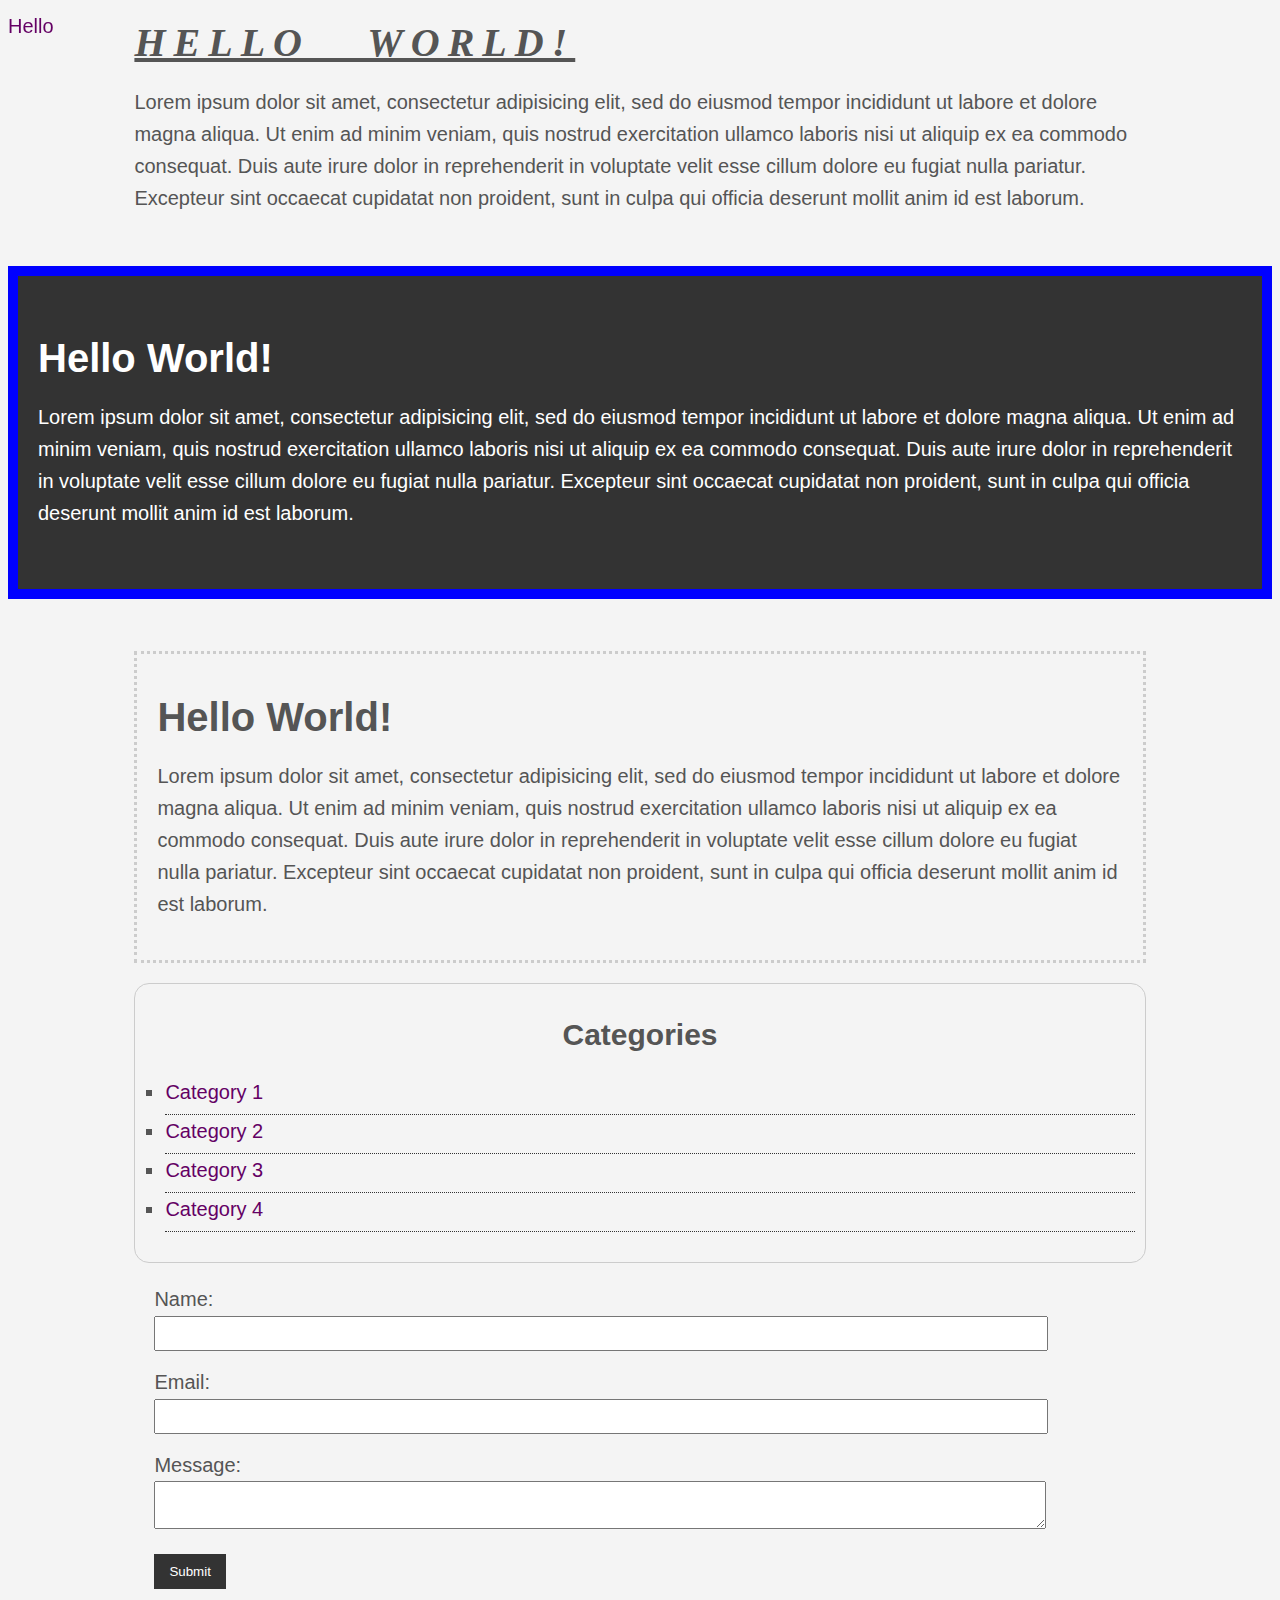
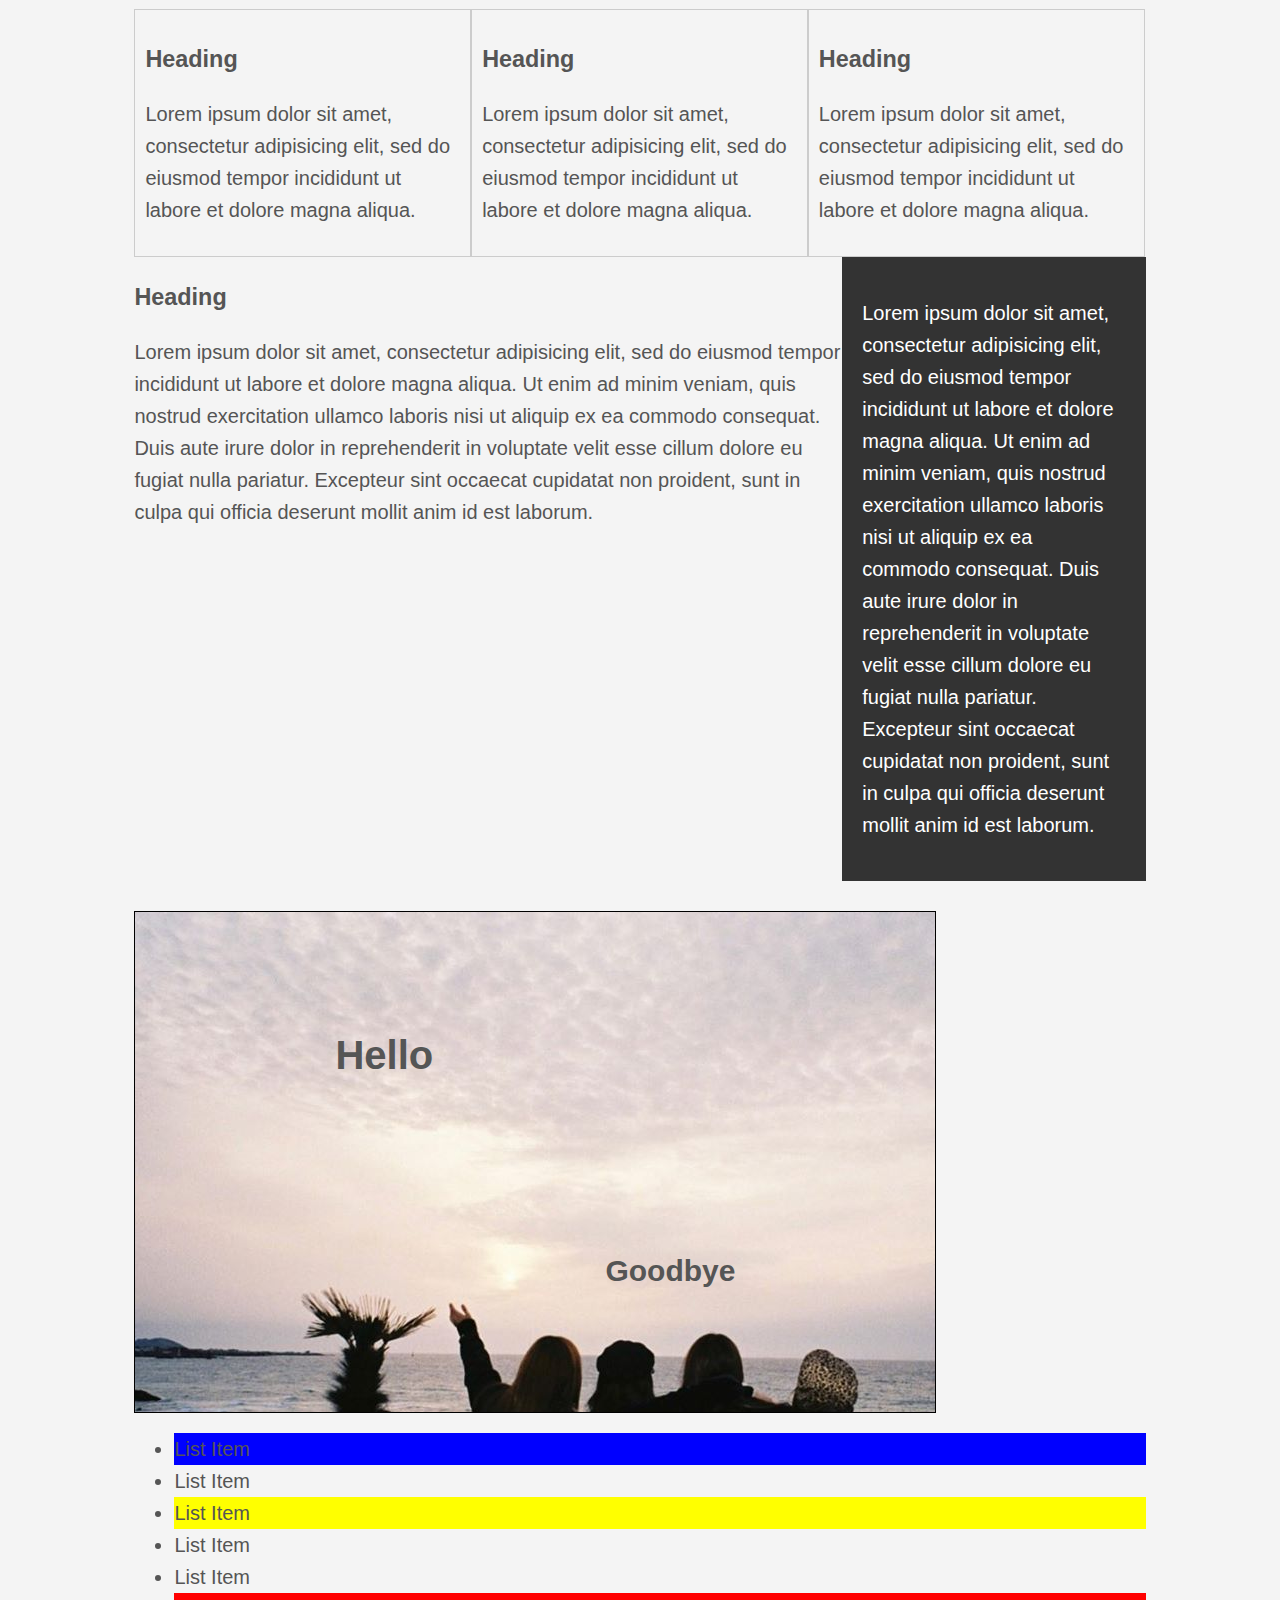
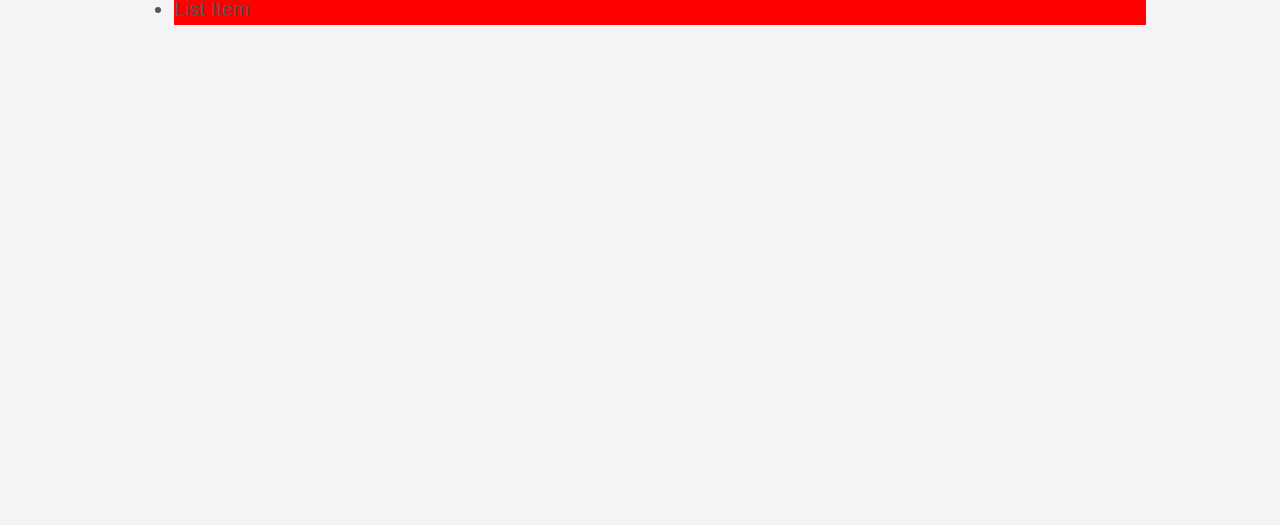
<file: cheatsheet/index.html>
<!DOCTYPE html>
<html>
  <head>
    <title>CSS Cheat Sheet</title>
    <link rel="stylesheet" type="text/css" href="css/style.css">
  </head>
  <body>
    <div class="container">
        <div class="box-1">
          <h1>Hello World!</h1>
          <p>Lorem ipsum dolor sit amet, consectetur adipisicing elit, sed do eiusmod tempor incididunt ut labore et dolore magna aliqua. Ut enim ad minim veniam, quis nostrud exercitation ullamco laboris nisi ut aliquip ex ea commodo consequat. Duis aute irure dolor in reprehenderit in voluptate velit esse cillum dolore eu fugiat nulla pariatur. Excepteur sint occaecat cupidatat non proident, sunt in culpa qui officia deserunt mollit anim id est laborum.</p>
        </div>
      </div>
      <br>
      <div class="box-2">
        <h1>Hello World!</h1>
          <p>Lorem ipsum dolor sit amet, consectetur adipisicing elit, sed do eiusmod tempor incididunt ut labore et dolore magna aliqua. Ut enim ad minim veniam, quis nostrud exercitation ullamco laboris nisi ut aliquip ex ea commodo consequat. Duis aute irure dolor in reprehenderit in voluptate velit esse cillum dolore eu fugiat nulla pariatur. Excepteur sint occaecat cupidatat non proident, sunt in culpa qui officia deserunt mollit anim id est laborum.</p>
      </div>
      <br>
      <div class="container">
        <div class="box-3">
          <h1>Hello World!</h1>
            <p>Lorem ipsum dolor sit amet, consectetur adipisicing elit, sed do eiusmod tempor incididunt ut labore et dolore magna aliqua. Ut enim ad minim veniam, quis nostrud exercitation ullamco laboris nisi ut aliquip ex ea commodo consequat. Duis aute irure dolor in reprehenderit in voluptate velit esse cillum dolore eu fugiat nulla pariatur. Excepteur sint occaecat cupidatat non proident, sunt in culpa qui officia deserunt mollit anim id est laborum.</p>
        </div>
      <div class="categories">
        <h2>Categories</h2>
          <ul>
            <li><a href="#">Category 1</a></li>
            <li><a href="#">Category 2</a></li>
            <li><a href="#">Category 3</a></li>
            <li><a href="#">Category 4</a></li>
          </ul>
      </div>
      <form class="myForm">
      <div class="form-group">
        <label>Name:</label>
        <input type="text" name="name">
      </div>
      <div class="form-group">
        <label>Email:</label>
        <input type="text" name="email">
      </div>
      <div class="form-group">
        <label>Message:</label>
        <textarea name="message"></textarea>
      </div>
      <input class="button" type="submit" name="" value="Submit">
    </form>

      <div class="block">
        <h3>Heading</h3>
        <p>Lorem ipsum dolor sit amet, consectetur adipisicing elit, sed do eiusmod tempor incididunt ut labore et dolore magna aliqua.</p>
      </div>
      <div class="block">
        <h3>Heading</h3>
        <p>Lorem ipsum dolor sit amet, consectetur adipisicing elit, sed do eiusmod tempor incididunt ut labore et dolore magna aliqua.</p>
      </div>
      <div class="block">
        <h3>Heading</h3>
        <p>Lorem ipsum dolor sit amet, consectetur adipisicing elit, sed do eiusmod tempor incididunt ut labore et dolore magna aliqua.</p>
      </div>

      <div class="clr"></div>

      <div id="main-block">
        <h3>Heading</h3>
        <p>Lorem ipsum dolor sit amet, consectetur adipisicing elit, sed do eiusmod tempor incididunt ut labore et dolore magna aliqua. Ut enim ad minim veniam, quis nostrud exercitation ullamco laboris nisi ut aliquip ex ea commodo consequat. Duis aute irure dolor in reprehenderit in voluptate velit esse cillum dolore eu fugiat nulla pariatur. Excepteur sint occaecat cupidatat non proident, sunt in culpa qui officia deserunt mollit anim id est laborum.</p>
      </div>

      <div id="sidebar">
        <p>Lorem ipsum dolor sit amet, consectetur adipisicing elit, sed do eiusmod tempor incididunt ut labore et dolore magna aliqua. Ut enim ad minim veniam, quis nostrud exercitation ullamco laboris nisi ut aliquip ex ea commodo consequat. Duis aute irure dolor in reprehenderit in voluptate velit esse cillum dolore eu fugiat nulla pariatur. Excepteur sint occaecat cupidatat non proident, sunt in culpa qui officia deserunt mollit anim id est laborum.</p>
      </div>

      <div class="clr"></div>
      <div class="p-box">
        <h1>Hello</h1>
        <h2>Goodbye</h2>
      </div>
      <div class="my-list">
        <ul>
          <li>List Item</li>
          <li>List Item</li>
          <li>List Item</li>
          <li>List Item</li>
          <li>List Item</li>
          <li>List Item</li>
        </ul>
      </div>
    </div>

    <a class=fix-me button>Hello</a>

    <div style="margin-top:500px"
  </body>
</html>
</file>
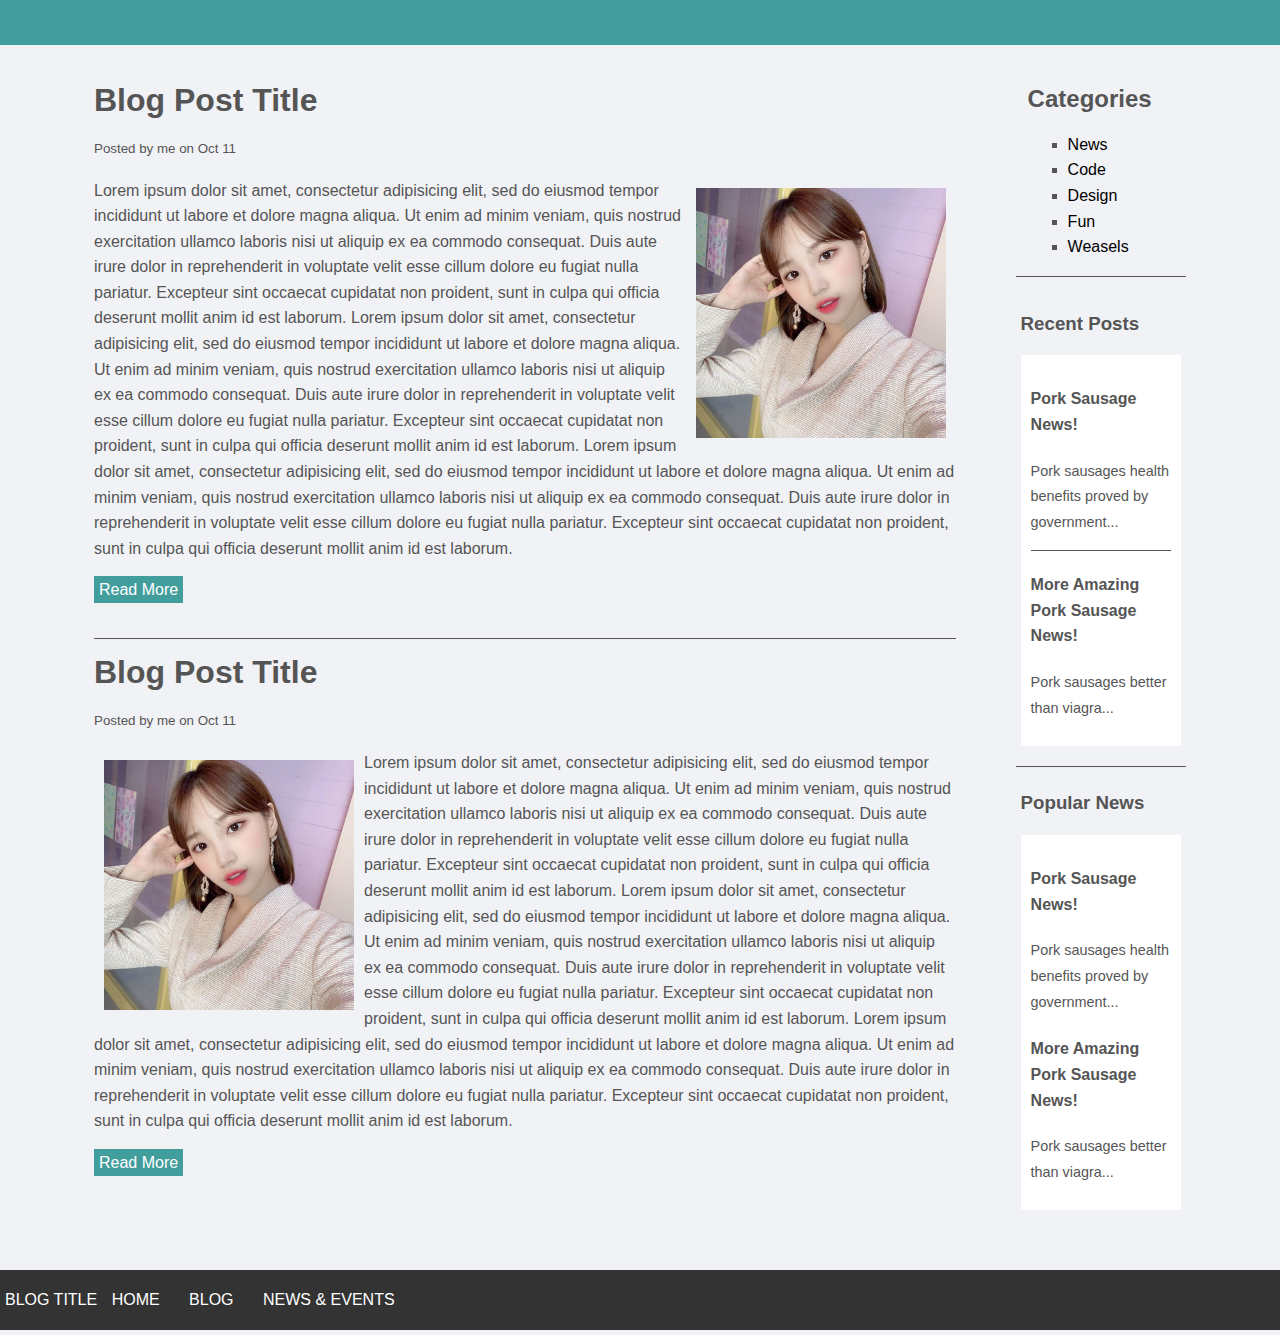
<file: mourei/index.html>
<!DOCTYPE html>
<html lang="en" dir="ltr">
  <head>
    <meta charset="utf-8">
    <title>Mourei</title>
    <link rel="stylesheet" type="text/css" href="css/style.css">
  </head>
  <body>
      <header id="mainheader">
        <h1 class="top"></h1>
      </header>

    <div class="container">

    <section class="main">

      <div class="box-1">
        <article class="post-1">
          <h1>Blog Post Title</h1>
          <small>Posted by me on Oct 11</small>
          <div class="bp1">
            <img src="images/Ej3TSkKVoAEfnwN.jpg" height="250px" width="250px" style="float:right">
            <p>Lorem ipsum dolor sit amet, consectetur adipisicing elit, sed do eiusmod tempor incididunt ut labore et dolore magna aliqua. Ut enim ad minim veniam, quis nostrud exercitation ullamco laboris nisi ut aliquip ex ea commodo consequat. Duis aute irure dolor in reprehenderit in voluptate velit esse cillum dolore eu fugiat nulla pariatur. Excepteur sint occaecat cupidatat non proident, sunt in culpa qui officia deserunt mollit anim id est laborum. Lorem ipsum dolor sit amet, consectetur adipisicing elit, sed do eiusmod tempor incididunt ut labore et dolore magna aliqua. Ut enim ad minim veniam, quis nostrud exercitation ullamco laboris nisi ut aliquip ex ea commodo consequat. Duis aute irure dolor in reprehenderit in voluptate velit esse cillum dolore eu fugiat nulla pariatur. Excepteur sint occaecat cupidatat non proident, sunt in culpa qui officia deserunt mollit anim id est laborum. Lorem ipsum dolor sit amet, consectetur adipisicing elit, sed do eiusmod tempor incididunt ut labore et dolore magna aliqua. Ut enim ad minim veniam, quis nostrud exercitation ullamco laboris nisi ut aliquip ex ea commodo consequat. Duis aute irure dolor in reprehenderit in voluptate velit esse cillum dolore eu fugiat nulla pariatur. Excepteur sint occaecat cupidatat non proident, sunt in culpa qui officia deserunt mollit anim id est laborum.</p>
          </div>
          <a class= "readmore" href=""> Read More</a>
        </article>
      </div>

    <div>
      <article class="post-2">
        <h1>Blog Post Title</h1>
        <small>Posted by me on Oct 11</small>
        <div class="bp2">
          <img src="images/Ej3TSkKVoAEfnwN.jpg" height="250px" width="250px" style="float:left">
          <p>Lorem ipsum dolor sit amet, consectetur adipisicing elit, sed do eiusmod tempor incididunt ut labore et dolore magna aliqua. Ut enim ad minim veniam, quis nostrud exercitation ullamco laboris nisi ut aliquip ex ea commodo consequat. Duis aute irure dolor in reprehenderit in voluptate velit esse cillum dolore eu fugiat nulla pariatur. Excepteur sint occaecat cupidatat non proident, sunt in culpa qui officia deserunt mollit anim id est laborum. Lorem ipsum dolor sit amet, consectetur adipisicing elit, sed do eiusmod tempor incididunt ut labore et dolore magna aliqua. Ut enim ad minim veniam, quis nostrud exercitation ullamco laboris nisi ut aliquip ex ea commodo consequat. Duis aute irure dolor in reprehenderit in voluptate velit esse cillum dolore eu fugiat nulla pariatur. Excepteur sint occaecat cupidatat non proident, sunt in culpa qui officia deserunt mollit anim id est laborum. Lorem ipsum dolor sit amet, consectetur adipisicing elit, sed do eiusmod tempor incididunt ut labore et dolore magna aliqua. Ut enim ad minim veniam, quis nostrud exercitation ullamco laboris nisi ut aliquip ex ea commodo consequat. Duis aute irure dolor in reprehenderit in voluptate velit esse cillum dolore eu fugiat nulla pariatur. Excepteur sint occaecat cupidatat non proident, sunt in culpa qui officia deserunt mollit anim id est laborum.</p>
        </div>
        <a class= "readmore" href=""> Read More</a>
      </article>
    </div>

    </section>

    <aside class="sidebar">

      <div class="categories">
        <h2>Categories</h2>
          <ul>
            <li><a href="#">News</a></li>
            <li><a href="#">Code</a></li>
            <li><a href="#">Design</a></li>
            <li><a href="#">Fun</a></li>
            <li><a href="#">Weasels</a></li>
          </ul>
      </div>

      <div class="recentpost">
        <h3>Recent Posts</h3>
          <div class="pork">
            <div class="pork-1">
              <h4>Pork Sausage News!</h4>
              <p>Pork sausages health benefits proved by government...</p>
            </div>
            <div>
              <h4>More Amazing Pork Sausage News!</h4>
              <p>Pork sausages better than viagra...</p>
            </div>
          </div>
      </div>
      <div class="popularnews">
        <h3>Popular News</h3>
          <div class="popular">
            <div class="popular-1">
              <h4>Pork Sausage News!</h4>
              <p>Pork sausages health benefits proved by government...</p>
            </div>
            <div>
              <h4>More Amazing Pork Sausage News!</h4>
              <p>Pork sausages better than viagra...</p>
            </div>
          </div>
        </div>

      </aside>

      </div>

    <nav id="navbar">
        <ul>
          <li class="title">BLOG TITLE</li>
          <li><a href="#">HOME</a></li>
          <li><a href="#">BLOG</a></li>
          <li><a href="#">NEWS & EVENTS</a></li>
        </ul>
    </nav>

  </body>
</html>
</file>
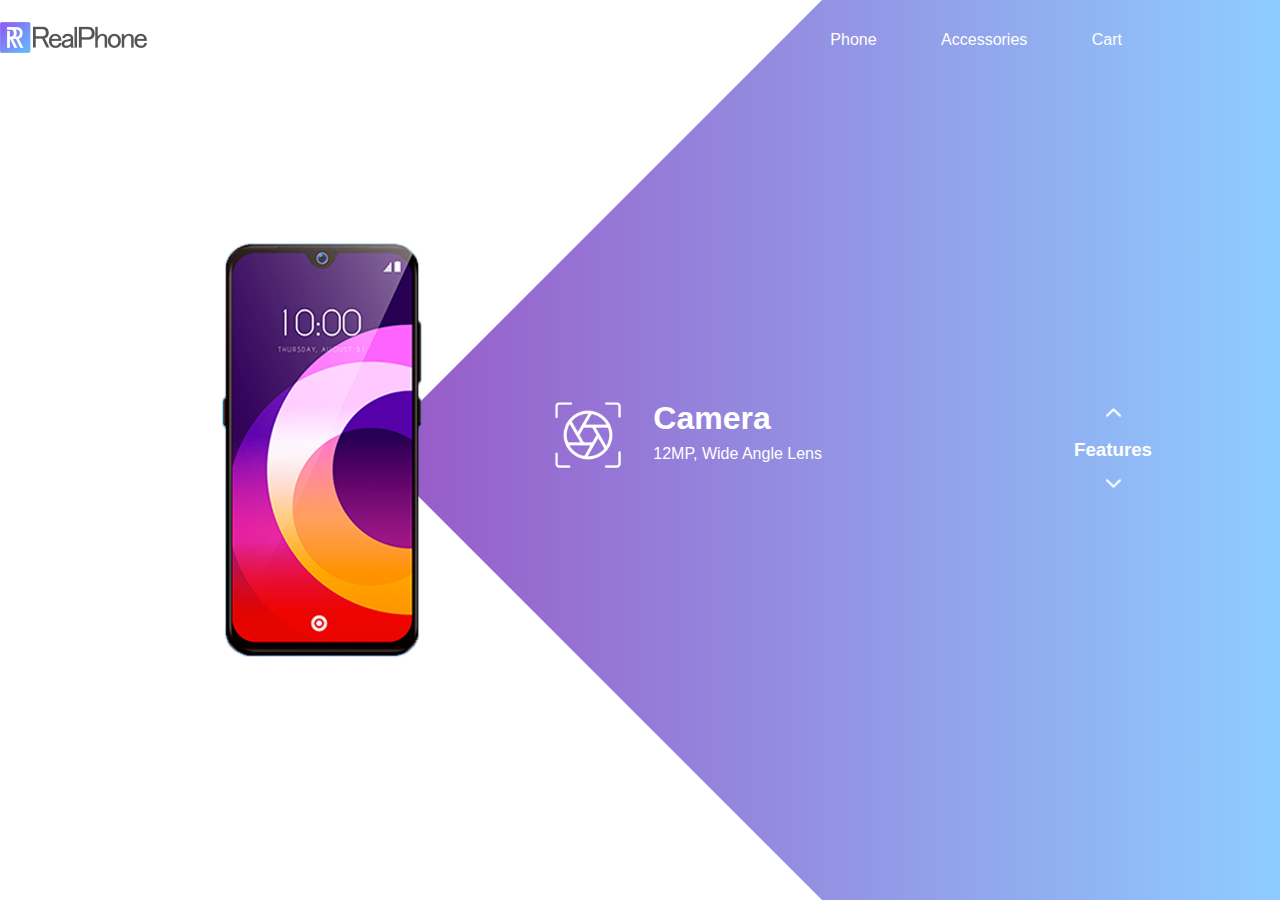
<file: phone ad/index.html>
<!DOCTYPE html>
<html lang="en">
<head>
    <meta charset="UTF-8">
    <meta name="viewport" content="width=device-width, initial-scale=1.0">
    <title>Phone</title>
    <link rel="stylesheet" type="text/css" href="css/style.css">
</head>
<body>
    <div class="main">
        <nav>
            <div class="logo">
                <img src="images/logo.png" alt="">
            </div>
            <div class="nav-links">
                <ul>
                    <li><a href="#">Home</a></li>
                    <li><a href="#">Phone</a></li>
                    <li><a href="#">Accessories</a></li>
                    <li><a href="#">Cart</a></li>
                </ul>
            </div>
        </nav>

        <div class="information">
          <div class="overlay"></div>
          <img src="images/mobile.png" class="mobile">
          <div id="circle">

            <div class="feature one">
              <img src="images/camera.png" alt="">
              <div>
                <h1>Camera</h1>
                <p>12MP, Wide Angle Lens</p>
              </div>
            </div>

            <div class="feature two">
              <img src="images/camera.png" alt="">
              <div>
                <h1>Processor</h1>
                <p>Snapdragon Octa-core 11nm</p>
              </div>
            </div>

            <div class="feature three">
              <img src="images/camera.png" alt="">
              <div>
                <h1>Display</h1>
                <p>6.5" Mini-Drop Fullscreen</p>
              </div>
            </div>

            <div class="feature four">
              <img src="images/camera.png" alt="">
              <div>
                <h1>Battery Life</h1>
                <p>5000mAh, 720Hrs Standby</p>
              </div>
            </div>

          </div>
        </div>
        <div class="controls">
          <img src="images/arrow.png" id = "upBtn">
          <h3>Features</h3>
          <img src="images/arrow.png" id = "downBtn">
        </div>
    </div>

    <script src="index.js">
  </script>
</body>
</html>
</file>
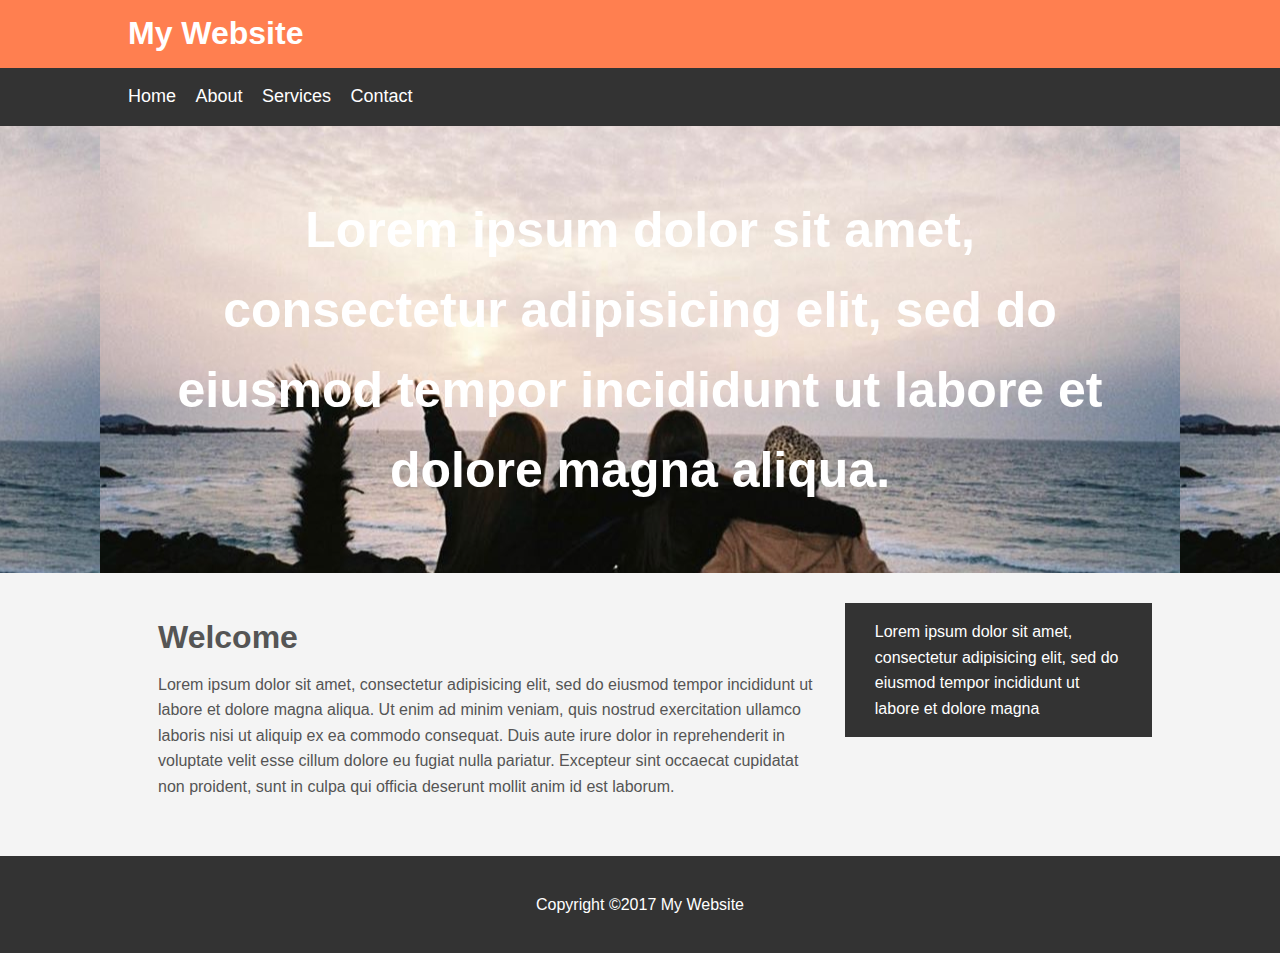
<file: sample website/index.html>
<!DOCTYPE html>
<html lang="en" dir="ltr">
  <head>
    <title>My Website</title>
    <link rel="stylesheet" type="text/css" href="css/style.css">
  </head>
  <body>
    <header id="mainheader">
      <div class="container">
        <h1>My Website</h1>
      </div>
    </header>

    <nav id="navbar">
      <div class="container">
        <ul>
          <li><a href="#">Home</a></li>
          <li><a href="#">About</a></li>
          <li><a href="#">Services</a></li>
          <li><a href="#">Contact</a></li>
        </ul>
      </div>
    </nav>

    <section id="showcase">
      <div class="container">
        <h1>Lorem ipsum dolor sit amet, consectetur adipisicing elit, sed do eiusmod tempor incididunt ut labore et dolore magna aliqua. </h1>
      </div>
    </section>
<div class="container">
    <section id="main">
      <h1>Welcome</h1>
      <p>Lorem ipsum dolor sit amet, consectetur adipisicing elit, sed do eiusmod tempor incididunt ut labore et dolore magna aliqua. Ut enim ad minim veniam, quis nostrud exercitation ullamco laboris nisi ut aliquip ex ea commodo consequat. Duis aute irure dolor in reprehenderit in voluptate velit esse cillum dolore eu fugiat nulla pariatur. Excepteur sint occaecat cupidatat non proident, sunt in culpa qui officia deserunt mollit anim id est laborum.</p>
    </section>

    <aside id="sidebar">
      <p>Lorem ipsum dolor sit amet, consectetur adipisicing elit, sed do eiusmod tempor incididunt ut labore et dolore magna</p>
    </aside>
    </div>

    <footer id="main-footer">
      <p>Copyright &copy;2017 My Website</p>
    </footer>

  </body>
</html>
</file>
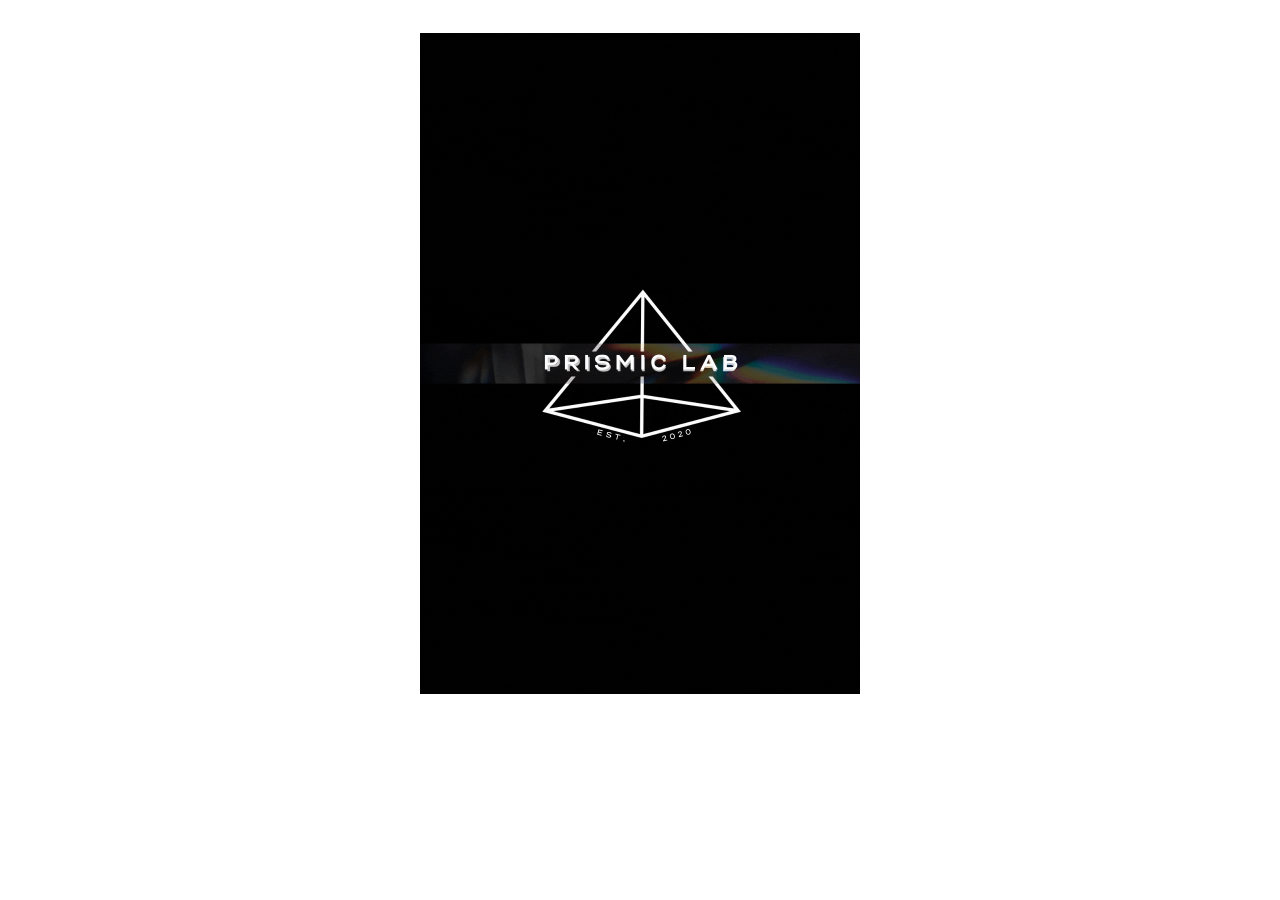
<file: sophia/index.html>
<!DOCTYPE html>
<html>
  <head>
    <meta charset="utf-8">
    <title></title>
    <style type="text/css">
      body{
        padding-top: 25px;
        text-align: center;
      }
    </style>
  </head>
  <body>
    <div class"box">
    <img src="thank you card.gif" width="440" height="661" align="center">
    </div>
  </body>
</html>
</file>
<file: cheatsheet/css/style.css>
/* *{} everything */
body
{
  background-color: #f4f4f4;
  color:#555555;
  font-family: Tahoma, Helvetica, sans-serif;
  font-size: 20px;
  font-weight: normal;
  /* same as above */
  /* font: normal 20px Tahoma, Helvetica, sans-serif; */
  line-height: 1.6em;
  margin: 3;
}

a
{
text-decoration: none;
color:rgb(100, 0, 100)
}

a:hover
{
  color:red;
}

a:active
{
  color:green;
}

/* a: visited
{
color:yellow;
}
*/

.container
{
  width: 80%;
  margin: auto;
}

.clr
{
  clear: both;
}
.button
{
  background-color: #333;
  color:#fff;
  padding: 10px 15px;
  border: none;
}

.button:hover
{
  background: red;
  color: blue;
}

.box-2
{
  background-color: #333;
  color: #fff;
  /*top right bottom left*/
  padding: 2em 1em 2em 1em;
  /*
  top/bottom, left/right
  padding: 2em 3em
  */
  border: 5px blue solid;
  border-width: 10px;
}
.box-1 h1
{
  font-family: Tahoma;
  font-weight: 800;
  font-style: italic;
  text-decoration: underline;
  text-transform: uppercase;
  letter-spacing: 0.2em;
  word-spacing: 1em;
}

.box-3
{
  border: 3px dotted #ccc;
  padding: 20px;
  margin: 20px 0;
}

.categories
{
  border:1px #ccc solid;
  padding:10px;
  border-radius: 15px;
}
.categories h2
{
  text-align: center;
}
.categories ul
{
  padding: 0;
  padding-left: 20px;
  list-style: square;
}
.categories li
{
  padding-bottom:6px;
  border-bottom: dotted 1px  #333;
}

.myForm
{
  padding: 20px;
}
.myForm .form-group
{
  padding-bottom: 15px;
}

.myForm label
{
  display: block;
}

.myForm input[type="text"], .myForm textarea
{
  align-items: center;
  padding: 8px;
  width: 90%;
}

.block
{
float: left;
width: 33.3%;
border: 1px solid#ccc;
padding: 10px;
box-sizing: border-box;
}

#main-block
{
  float: left;
  width: 70%
}
#sidebar
{
  float: left;
  width: 30%;
  background-color: #333;
  color: #fff;
  padding: 20px;
  box-sizing: border-box;
}

.p-box
{
  width: 800px;
  height: 500px;
  border: 1px solid #000;
  margin-top: 30px;
  position: relative;
  background-image: url('../images/2019_12_27_02_55_49.jpg');

}

.p-box h1
{
position: absolute;
top: 100px;
left: 200px;
}

.p-box h2
{
position: absolute;
bottom: 100px;
right: 200px;
}

.fix-me
{
  position: fixed;
  top:10px;
}

.my-list li:first-child
{
  background: blue;
}
.my-list li:last-child
{
  background: red;
}
.my-list li:nth-child(3)
{
  background: yellow;
}
</file>
<file: mourei/css/style.css>
body
{
  background-color: #f1f2f6;
  color:#555;
  font-family: Arial, Helvetica, sans-serif;
  font-size: 16px;
  line-height: 1.6em;
  margin: 0;
}
img
{
  padding: 10px;
}

.bp1 img
{
  float: right;
}

.bp2 img
{
  float: left;
}

a
{
  text-decoration: none;
}

h1
{
  font-size: 2em;
}

.top
{
  margin-top: -5px;
  padding: 25px;
}

.container
{
  width: 90%;
  margin: auto;
  overflow: hidden;
}

#mainheader
{
  background-color: #429E9D;
  color: #fff;
}

.main
{
  float: left;
  width: 80%;
  padding: 0 30px;
  box-sizing: border-box;
}

.sidebar
{
  float: right;
  width: 20%;
  padding: 0 30px;
  box-sizing: border-box;
}

.post-1
{
  padding-bottom: 35px;
}

.box-1
{
  border-bottom: 1px solid;
}

.readmore
{
  background-color: #429E9D;
  padding: 5px;
  color: white;
}

.categories a:hover
{
  color:  #429E9D;
}

.categories
{
  border-bottom: 1px solid;
  padding-left: 12px;
  margin-bottom: 10px;
}

.categories ul
{
  list-style: square;
}

.categories a
{
  color: black;
}

.recentpost
{
  padding: 5px;
  padding-bottom: 20px;
  border-bottom: 1px solid;
}

.pork
{
  background-color: white;
  padding: 10px;
}

.pork-1
{
  border-bottom: 1px solid;
}

.pork p
{
  font-size: .9em;
}

.popularnews
{
  padding: 5px;
  padding-bottom: 20px;
}

.popular
{
  background-color: white;
  padding: 10px;
}

.popular p
{
  font-size: .9em;
}

#navbar
{
  background-color: #333;
  color: #fff;
  padding: 1px 0px 1px 0px;
  margin-top: 40px;
}

#navbar ul
{
  padding: 0;
  list-style: none;
}

#navbar li
{
  display: inline;
  padding: 5px;
}

#navbar a
{
  color: #fff;
  text-decoration: none;
  font-size: 16px;
  padding-right: 15px;
}
</file>
<file: phone ad/css/style.css>
*{
    margin: 0;
    padding: 0;
    font-family: sans-serif;
}

.main{
    width: 100%;
    height: 100vh;
    position: relative;
    overflow: hidden;
    background: linear-gradient(to right, #9c27b0, #8ecdff)
}

nav{
  width: 80%;
  position: sticky;
  margin: 20px auto;
  z-index: 1;
  display: flex;
  align-items: center;
}

.logo{
  margin-left: -130px;
  flex-basis: 20%;
}

.logo img{
  width: 150px
}
.nav-links{
  flex: 1;
  text-align: right;
}

.nav-links ul li {
  list-style: none;
  display: inline-block;
  margin: 0 30px;
}

.nav-links ul li a{
  color: #fff;
  text-decoration: none;
}
.information{
  width: 1000px;
  height: 1000px;
  position: absolute;
  top: 50%;
  left: -10%;
  transform: translateY(-50%);
}

#circle{
  width: 1000px;
  height: 1000px;
  position: absolute;
  top: 0;
  left: 0;
  border-radius: 50%;
  transform: rotate(0deg);
  transition: 1s;
}

.feature img {
  width: 70px;
}

.feature {
  position: absolute;
  display: flex;
  color: #fff
}

.feature div{
  margin-left: 30px;
}

.feature p{
  margin-top: 8px;
}

.one{
  top: 450px;
  right: 50px;
}

.two{
  top: 150px;
  left: 350px;
  transform: rotate(-90deg);
}

.three{
  bottom: 450px;
  left: 50px;
  transform: rotate(-180deg);
}

.four{
  bottom: 150px;
  right: 350px;
  transform: rotate(-270deg);
}

.mobile{
  width:200px;
  position: absolute;
  top: 50%;
  left: 35%;
  transform: translateY(-50%);
  z-index: 1;
}

.controls{
  position: absolute;
  right: 10%;
  top: 50%;
  transform: translateY(-50%);
  text-align: center;
}

.controls h3{
  margin: 15px 0;
  color: #fff;
}

#upBtn{
  width: 15px;
  cursor: pointer;
}

#downBtn{
  width: 15px;
  cursor: pointer;
  transform: rotate(180deg);
}
.overlay{
  width: 0;
  height: 0;
  border-top: 500px solid #fff;
  border-right: 500px solid transparent;
  border-bottom: 500px solid #fff;
  border-left: 500px solid #fff;
  position: absolute;
  left:0;
  top:0;
}
</file>
<file: sample website/css/style.css>
body
{
  background-color: #f4f4f4;
  color:#555;
  font-family: Arial, Helvetica, sans-serif;
  font-size: 16px;
  line-height: 1.6em;
  margin: 0;
}

.container
{
  width: 80%;
  margin: auto;
  overflow: hidden;
}

#mainheader
{
  background-color: coral;
  color: #fff;
}

#navbar
{
  background-color: #333;
  color: #fff;
}

#navbar ul
{
  padding: 0;
  list-style: none;
}

#navbar li
{
  display: inline;

}

#navbar a
{
  color: #fff;
  text-decoration: none;
  font-size: 18px;
  padding-right: 15px;
}

#showcase
{
  background-image: url(../images/2019_12_27_02_55_49.jpg);
  background-position: center;
  min-height: 300px;
  margin-bottom: 30px;
  text-align: center;
}

#showcase h1
{
  color: #fff;
  font-size: 50px;
  line-height: 1.6em;
  padding: 30px;
}

#main
{
  float: left;
  width: 70%;
  padding: 0 30px;
  box-sizing: border-box;
}

#sidebar
{
  float: right;
  width: 30%;
  background: #333;
  color: #fff;
  padding: 0 30px;
  box-sizing: border-box;
}

#main-footer
{
  background: #333;
  color: #fff;
  text-align: center;
  padding: 20px;
  margin-top: 40px;
}

@media (max-width:600px)
{
  #main
  {
    width: 100%;
    float: none;
  }
  #sidebar
  {
    width: 100%;
    float: none;
  }
}
</file>
